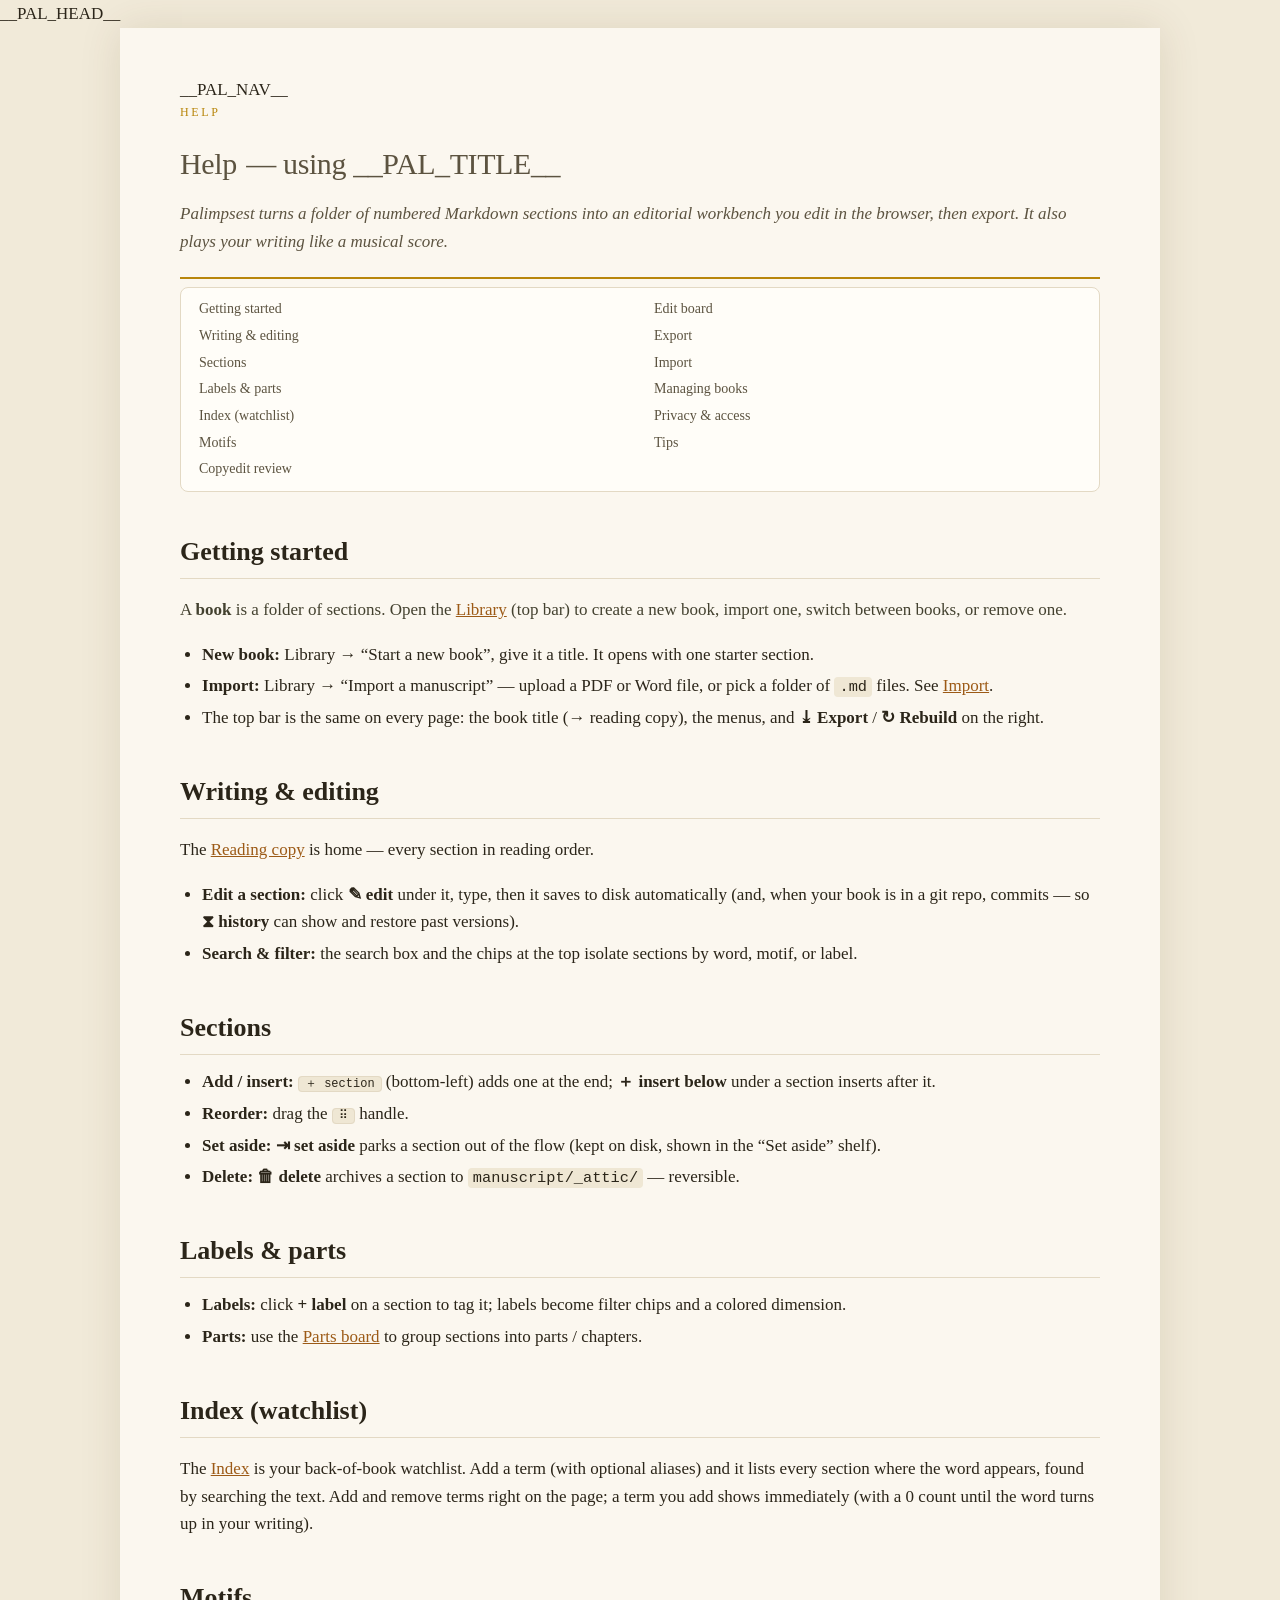
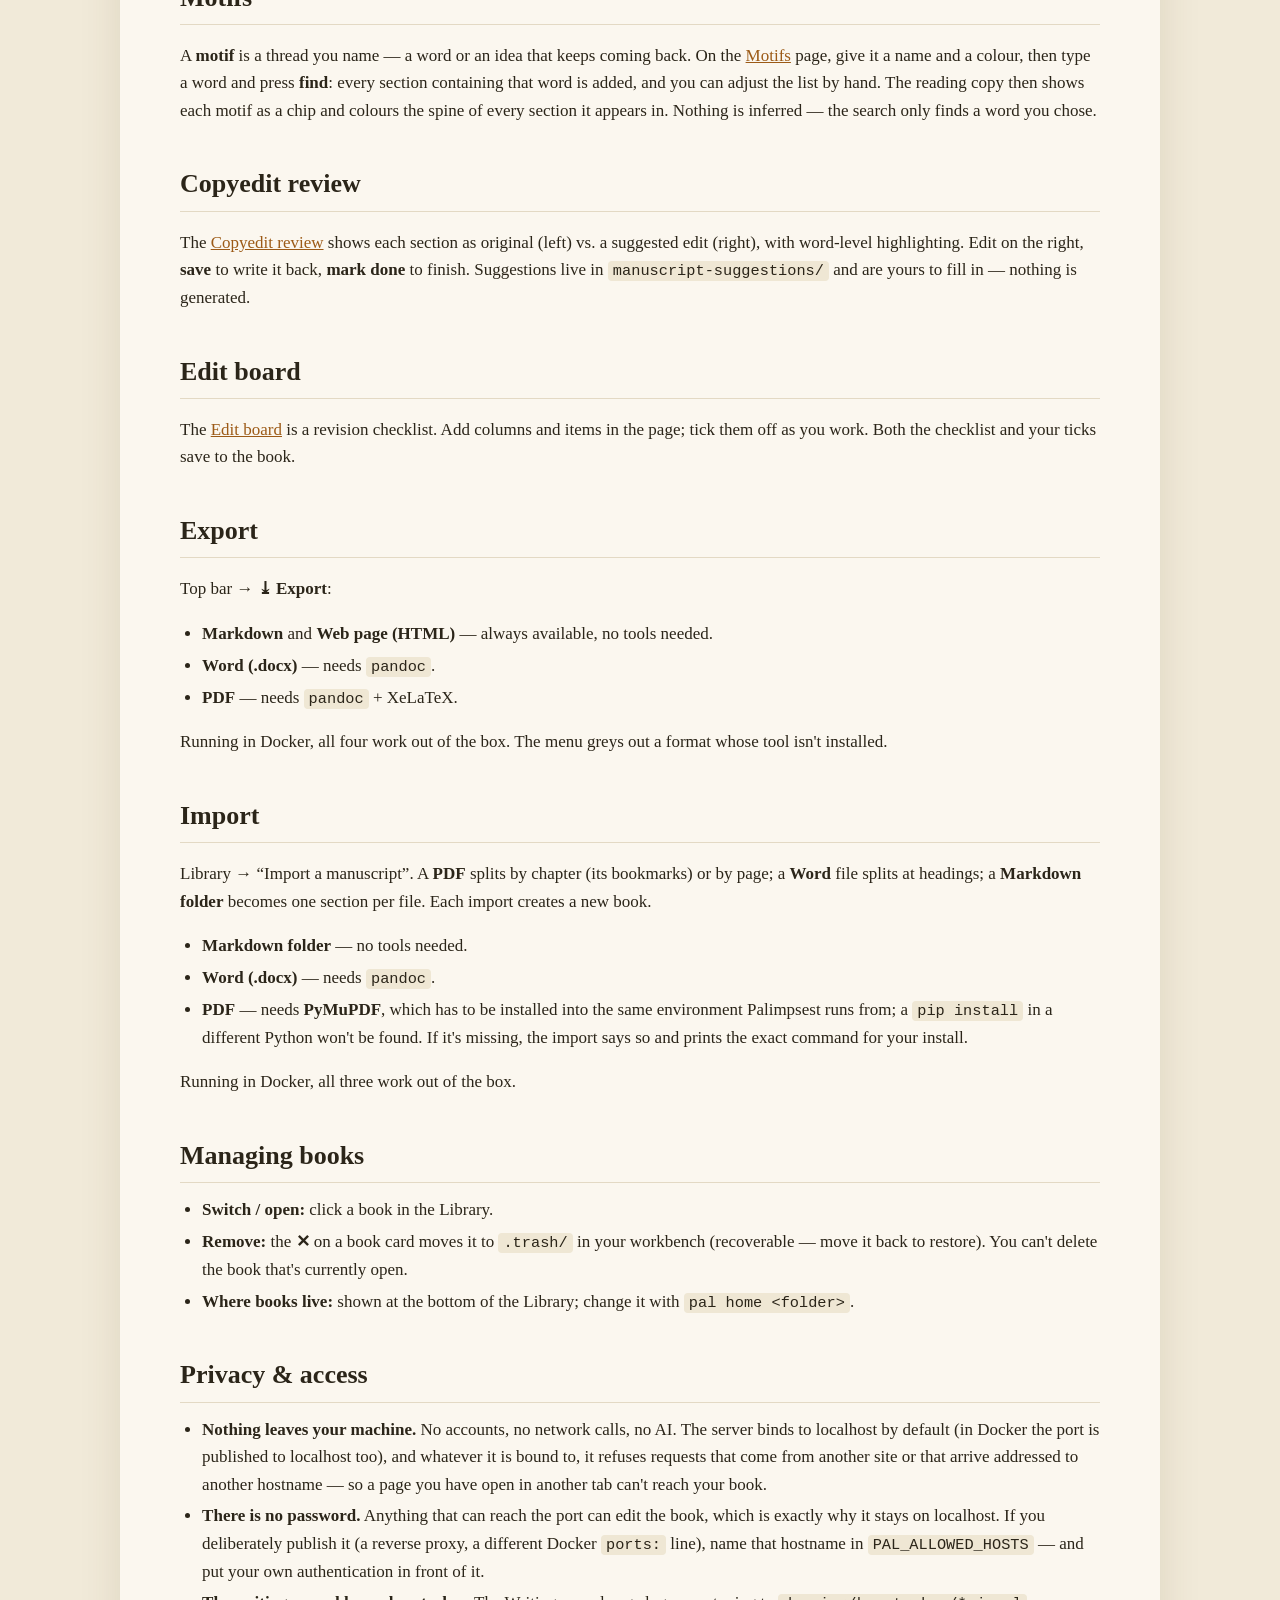
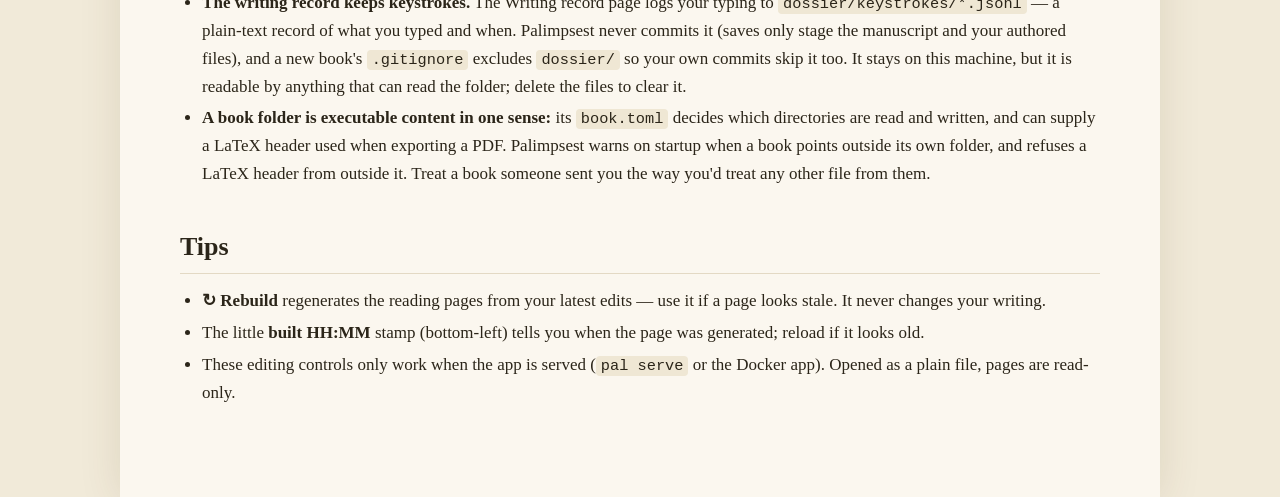
<file: palimpsest/engine/assets/help.html>
__PAL_HEAD__
<title>__PAL_TITLE__ — Help</title>
<link rel="stylesheet" href="style.css">
<style>
.help h2{margin-top:1.5em}
.help h3{margin:1.2em 0 .2em}
.help ul{margin:.3em 0 .8em;padding-left:1.3em}
.help li{margin:.25em 0}
.help .kbd{background:var(--code-bg);border:1px solid var(--line);border-radius:4px;padding:0 6px;font:12px ui-monospace,Menlo,monospace}
.help .tocbox{background:var(--card);border:1px solid var(--line);border-radius:8px;padding:8px 18px;margin:8px 0 4px;
  columns:2;column-gap:28px;font-size:14px}
.help .tocbox a{display:block;padding:2px 0;color:var(--soft);text-decoration:none}
.help .tocbox a:hover{color:var(--gold)}
@media(max-width:600px){.help .tocbox{columns:1}}
</style></head><body><div class="wrap">
__PAL_NAV__
<header><div class="kicker">Help</div>
<h1>Help <span>— using __PAL_TITLE__</span></h1>
<p class="sub">Palimpsest turns a folder of numbered Markdown sections into an editorial workbench you
edit in the browser, then export. It also plays your writing like a musical score.</p></header>

<div class="help">
<div class="tocbox">
  <a href="#start">Getting started</a>
  <a href="#write">Writing &amp; editing</a>
  <a href="#sections">Sections</a>
  <a href="#labels">Labels &amp; parts</a>
  <a href="#index">Index (watchlist)</a>
  <a href="#motifs">Motifs</a>
  <a href="#copyedit">Copyedit review</a>
  <a href="#board">Edit board</a>
  <a href="#export">Export</a>
  <a href="#import">Import</a>
  <a href="#books">Managing books</a>
  <a href="#privacy">Privacy &amp; access</a>
  <a href="#tips">Tips</a>
</div>

<h2 id="start">Getting started</h2>
<p class="lead">A <b>book</b> is a folder of sections. Open the <a href="library.html">Library</a> (top bar) to
create a new book, import one, switch between books, or remove one.</p>
<ul>
  <li><b>New book:</b> Library → “Start a new book”, give it a title. It opens with one starter section.</li>
  <li><b>Import:</b> Library → “Import a manuscript” — upload a PDF or Word file, or pick a folder of
      <code>.md</code> files. See <a href="#import">Import</a>.</li>
  <li>The top bar is the same on every page: the book title (→ reading copy), the menus, and
      <b>⤓ Export</b> / <b>↻ Rebuild</b> on the right.</li>
</ul>

<h2 id="write">Writing &amp; editing</h2>
<p>The <a href="reading-copy.html">Reading copy</a> is home — every section in reading order.</p>
<ul>
  <li><b>Edit a section:</b> click <b>✎ edit</b> under it, type, then it saves to disk automatically
      (and, when your book is in a git repo, commits — so <b>⧗ history</b> can show and restore past versions).</li>
  <li><b>Search &amp; filter:</b> the search box and the chips at the top isolate sections by word, motif, or label.</li>
</ul>

<h2 id="sections">Sections</h2>
<ul>
  <li><b>Add / insert:</b> <span class="kbd">＋ section</span> (bottom-left) adds one at the end;
      <b>＋ insert below</b> under a section inserts after it.</li>
  <li><b>Reorder:</b> drag the <span class="kbd">⠿</span> handle.</li>
  <li><b>Set aside:</b> <b>⇥ set aside</b> parks a section out of the flow (kept on disk, shown in the “Set aside” shelf).</li>
  <li><b>Delete:</b> <b>🗑 delete</b> archives a section to <code>manuscript/_attic/</code> — reversible.</li>
</ul>

<h2 id="labels">Labels &amp; parts</h2>
<ul>
  <li><b>Labels:</b> click <b>+ label</b> on a section to tag it; labels become filter chips and a colored dimension.</li>
  <li><b>Parts:</b> use the <a href="parts-board.html">Parts board</a> to group sections into parts / chapters.</li>
</ul>

<h2 id="index">Index (watchlist)</h2>
<p>The <a href="index-terms.html">Index</a> is your back-of-book watchlist. Add a term (with optional aliases)
and it lists every section where the word appears, found by searching the text. Add and remove terms right on
the page; a term you add shows immediately (with a 0 count until the word turns up in your writing).</p>

<h2 id="motifs">Motifs</h2>
<p>A <b>motif</b> is a thread you name — a word or an idea that keeps coming back. On the
<a href="motifs.html">Motifs</a> page, give it a name and a colour, then type a word and press
<b>find</b>: every section containing that word is added, and you can adjust the list by
hand. The reading copy then shows each motif as a chip and colours the spine of every section it
appears in. Nothing is inferred — the search only finds a word you chose.</p>

<h2 id="copyedit">Copyedit review</h2>
<p>The <a href="copyedit-review.html">Copyedit review</a> shows each section as original (left) vs. a suggested
edit (right), with word-level highlighting. Edit on the right, <b>save</b> to write it back, <b>mark done</b> to
finish. Suggestions live in <code>manuscript-suggestions/</code> and are yours to fill in — nothing is generated.</p>

<h2 id="board">Edit board</h2>
<p>The <a href="edit-board.html">Edit board</a> is a revision checklist. Add columns and items in the page; tick
them off as you work. Both the checklist and your ticks save to the book.</p>

<h2 id="export">Export</h2>
<p>Top bar → <b>⤓ Export</b>:</p>
<ul>
  <li><b>Markdown</b> and <b>Web page (HTML)</b> — always available, no tools needed.</li>
  <li><b>Word (.docx)</b> — needs <code>pandoc</code>.</li>
  <li><b>PDF</b> — needs <code>pandoc</code> + XeLaTeX.</li>
</ul>
<p>Running in Docker, all four work out of the box. The menu greys out a format whose tool isn't installed.</p>

<h2 id="import">Import</h2>
<p>Library → “Import a manuscript”. A <b>PDF</b> splits by chapter (its bookmarks) or by page; a <b>Word</b> file
splits at headings; a <b>Markdown folder</b> becomes one section per file. Each import creates a new book.</p>
<ul>
  <li><b>Markdown folder</b> — no tools needed.</li>
  <li><b>Word (.docx)</b> — needs <code>pandoc</code>.</li>
  <li><b>PDF</b> — needs <b>PyMuPDF</b>, which has to be installed into the same environment Palimpsest
      runs from; a <code>pip install</code> in a different Python won't be found. If it's missing, the import
      says so and prints the exact command for your install.</li>
</ul>
<p>Running in Docker, all three work out of the box.</p>

<h2 id="books">Managing books</h2>
<ul>
  <li><b>Switch / open:</b> click a book in the Library.</li>
  <li><b>Remove:</b> the <b>✕</b> on a book card moves it to <code>.trash/</code> in your workbench (recoverable —
      move it back to restore). You can't delete the book that's currently open.</li>
  <li><b>Where books live:</b> shown at the bottom of the Library; change it with <code>pal home &lt;folder&gt;</code>.</li>
</ul>

<h2 id="privacy">Privacy &amp; access</h2>
<ul>
  <li><b>Nothing leaves your machine.</b> No accounts, no network calls, no AI. The server binds to
      localhost by default (in Docker the port is published to localhost too), and whatever it is bound to,
      it refuses requests that come from another site or that arrive addressed to another hostname — so a
      page you have open in another tab can't reach your book.</li>
  <li><b>There is no password.</b> Anything that can reach the port can edit the book, which is exactly
      why it stays on localhost. If you deliberately publish it (a reverse proxy, a different Docker
      <code>ports:</code> line), name that hostname in <code>PAL_ALLOWED_HOSTS</code> — and put your own
      authentication in front of it.</li>
  <li><b>The writing record keeps keystrokes.</b> The Writing record page logs your typing to
      <code>dossier/keystrokes/*.jsonl</code> — a plain-text record of what you typed and when. Palimpsest
      never commits it (saves only stage the manuscript and your authored files), and a new book's
      <code>.gitignore</code> excludes <code>dossier/</code> so your own commits skip it too. It stays on this
      machine, but it is readable by anything that can read the folder; delete the files to clear it.</li>
  <li><b>A book folder is executable content in one sense:</b> its <code>book.toml</code> decides which
      directories are read and written, and can supply a LaTeX header used when exporting a PDF. Palimpsest
      warns on startup when a book points outside its own folder, and refuses a LaTeX header from outside it.
      Treat a book someone sent you the way you'd treat any other file from them.</li>
</ul>

<h2 id="tips">Tips</h2>
<ul>
  <li><b>↻ Rebuild</b> regenerates the reading pages from your latest edits — use it if a page looks stale. It
      never changes your writing.</li>
  <li>The little <b>built HH:MM</b> stamp (bottom-left) tells you when the page was generated; reload if it looks old.</li>
  <li>These editing controls only work when the app is served (<code>pal serve</code> or the Docker app). Opened as a
      plain file, pages are read-only.</li>
</ul>
</div>
</div>
<script src="pal.js"></script>
</body></html>
</file>
<file: palimpsest/engine/assets/style.css>
/* ============================================================ THEME TOKENS
   Two looks ship: "paper" (the original) and "vapor" (dark vaporwave). The
   theme is one attribute on <html> — nav.page_head() writes data-theme, pal.js
   flips it — so switching costs no rebuild and no redraw.

   :root holds the PAPER values, which makes paper the CSS fallback: anything
   that escapes theming, and anything printed, still gets a sane colour.
   :root[data-theme="vapor"] overrides.

   Radius and spacing are deliberately NOT tokenised — both themes want the
   same 8px/20px geometry, so tokens there would touch ~120 declarations for no
   visual payoff. Please don't "finish the job".                            */
:root{
  /* — grounds and surfaces, back to front — */
  --bg:#f1ead9;              /* the page behind the sheet */
  --paper:#fbf7ef;           /* the sheet itself (.wrap) */
  --bg2:#efe9da;             /* secondary ground: columns, shelves, bars */
  --sunk:#fbf7ec;            /* inset wells, <details>, code */
  --card:#fffdf8;            /* raised cards, menus, pills */
  --bar:#f6f0e1f2;           /* sticky top bar (translucent) */
  --field:#fff;              /* inputs and button faces */
  --hilite:#faf4e2;          /* active / selected fill */
  --invert-bg:#2b2519;       /* inverted chrome: tooltips, toolbars */
  --invert-ink:#f6f0e1;      /* text on inverted chrome */
  /* — text, most to least prominent — */
  --ink:#2b2519;             /* headings, primary text */
  --ink2:#3a3320;            /* running prose (the manuscript body) */
  --ink3:#43412f;            /* leads, card prose */
  --soft:#5c5340;            /* secondary text */
  --faint:#9c8f76;           /* captions, axis labels */
  --on-accent:#fff;          /* text sitting on a --gold fill */
  /* — accents — */
  --gold:#b8860b;            /* primary accent, brand, rules */
  --accent-hi:#a3760a;       /* accent hover */
  --accent2:#1f8a70;         /* second accent (cyan in vapor) */
  --red:#c0392b;             /* alarm, h3, caret */
  --ok:#1f8a70;              /* insertion / agreement */
  --warn:#a04000;            /* flag / attention */
  --link:#9c5a16;            /* body links */
  /* — lines and depth — */
  --line:#e3d9c4;
  --shadow:0 0 40px rgba(80,60,20,.12);
  --shadow-pop:0 4px 16px rgba(80,60,20,.18);
  --glow:none;                                    /* display-text glow */
  --iris:linear-gradient(90deg,#b8860b,#b8860b);  /* flat in paper */
  --tracking-display:-.01em;
  /* — decorative art strength (0 = off) — */
  --wash:0;                  /* page watermark, diagram pages */
  --wash-prose:0;            /* page watermark, reading surfaces */
  --art-op:.06;              /* the music screen's showpiece */
  --dot-op:0;                /* interpuncts between display letters */
  /* — small distinct surfaces (own tokens so paper parity holds exactly) — */
  --hover:#f4eedd;           /* menu/button hover wash */
  --code-bg:#efe7d4;         /* inline <code> */
  --note-bg:#f4eeddaa;       /* .note tint (translucent) */
  --quote-bg:#f4eedd88;      /* blockquote tint (translucent) */
  --mark-bg:#ffe9a8;         /* search-hit highlight (<mark>) */
}
:root[data-theme="vapor"]{
  /* Neon lives in the CHROME. Running prose stays --ink2 on --paper, a
     low-chroma dark ground at ~13:1, with no gradient and no glow behind it —
     this is a workbench you edit 9,000 words in, not a poster.             */
  --bg:#0b0722; --paper:#151033; --bg2:#191243; --sunk:#120d31; --card:#1b1442;
  --bar:#100b2ee6; --field:#221a52; --hilite:#2b1d5e;
  --invert-bg:#2a1f66; --invert-ink:#f2eeff;
  --ink:#eae6ff; --ink2:#e6e2ff; --ink3:#cfc8ff; --soft:#a89fd4; --faint:#8b81c4;
  --on-accent:#0b0722;
  --gold:#ff4fd8; --accent-hi:#ff7ae6; --accent2:#4ff0ff; --red:#ff5c8a;
  --ok:#3ce8b4; --warn:#ffb347; --link:#6ff2ff;
  --line:#3a2f6e;
  --shadow:0 0 0 1px #ff4fd833, 0 0 60px #6d28d955;
  --shadow-pop:0 8px 28px #05001fcc;
  --glow:0 0 12px #ff4fd866;
  --iris:linear-gradient(100deg,#ff4fd8,#a855f7,#4ff0ff);
  --tracking-display:.05em;
  --wash:.30; --wash-prose:.13; --art-op:.55; --dot-op:.55;
  --hover:#241a58; --code-bg:#241a58; --note-bg:#191243cc; --quote-bg:#19124399;
  --mark-bg:#6b1f57;
  /* Not cosmetic: without this the ~15 native selects on the writing-record
     page, every scrollbar and every range/checkbox render LIGHT on a dark
     page. Nothing else fixes those — they are UA-drawn.                    */
  color-scheme:dark;
}
*{box-sizing:border-box}
body{margin:0;background:var(--bg);color:var(--ink);
  font:17px/1.62 Georgia,"Iowan Old Style",serif}
.wrap{max-width:1040px;margin:0 auto;background:var(--paper);
  padding:48px 60px 80px;box-shadow:var(--shadow);min-height:100vh}
header{border-bottom:2px solid var(--gold);padding-bottom:22px;margin-bottom:8px}
.kicker{letter-spacing:.22em;text-transform:uppercase;font-size:12px;color:var(--gold)}
h1{font-size:40px;margin:.15em 0 .1em;font-weight:600;letter-spacing:-.01em}
h1 span{color:var(--soft);font-weight:400;font-size:30px}
.sub{color:var(--soft);font-style:italic;margin:.4em 0 0}
h2{font-size:26px;margin:1.7em 0 .5em;color:var(--ink);border-bottom:1px solid var(--line);padding-bottom:.2em}
h3{font-size:18px;margin:1.3em 0 .3em;color:var(--red)}
.lead{font-size:17px;color:var(--ink3)}
.note{font-size:14.5px;color:var(--soft);background:var(--note-bg);border-left:3px solid var(--gold);padding:10px 16px;border-radius:0 6px 6px 0}
svg{display:block;width:100%;height:auto;margin:18px 0;border:1px solid var(--line);border-radius:8px;background:var(--paper)}
/* shared sticky top bar (nav.py topbar_html) — same on every page */
.topbar{position:sticky;top:0;z-index:40;display:flex;flex-wrap:wrap;align-items:center;gap:6px 12px;
  margin:0 -60px 20px;padding:9px 60px;background:var(--bar);backdrop-filter:blur(6px);
  border-bottom:1px solid var(--line)}
.topbar .brand{font:600 18px Georgia,serif;color:var(--ink);text-decoration:none;white-space:nowrap;margin-right:2px}
.topbar .brand:hover{color:var(--gold)}
.topbar nav.toc{margin:0;flex:1 1 auto}
.topbar .topacts{display:flex;align-items:center;gap:8px;margin-left:8px}
/* the theme toggle takes the right-hand slot whether or not the server actions
   (Export / Rebuild) are present — they are hidden on file:// */
.paltheme{margin-left:auto;background:transparent;color:var(--gold);display:inline-flex;
  align-items:center;gap:6px}
.paltheme:hover{background:var(--hilite)}
.paltheme .tg{font-size:14px;line-height:1}
.paltheme .tl{font-variant:small-caps;letter-spacing:.06em}
.palbtn{font:13px Georgia,serif;border:1px solid var(--gold);background:var(--gold);color:var(--on-accent);
  border-radius:20px;padding:5px 14px;cursor:pointer;white-space:nowrap}
.palbtn:hover{background:var(--accent-hi);border-color:var(--accent-hi)}
.palbtn[data-pal="rebuild"]{background:transparent;color:var(--gold)}
.palbtn[data-pal="rebuild"]:hover{background:var(--hover)}
.palbtn:disabled{opacity:.45;cursor:not-allowed;background:transparent;color:var(--soft);border-color:var(--line)}
.palexport{position:relative}
.palbtn[data-pal="export-menu"]{display:inline-flex;align-items:center;gap:6px}
.palbtn .caret{font-size:11px;transition:transform .15s}
.palbtn[aria-expanded="true"] .caret{transform:rotate(180deg)}
.palmenu{position:absolute;right:0;top:calc(100% + 6px);z-index:60;background:var(--card);
  border:1px solid var(--line);border-radius:10px;box-shadow:var(--shadow-pop);
  padding:5px;min-width:170px;display:flex;flex-direction:column;gap:2px}
.palmenu[hidden]{display:none}
.palitem{font:13.5px Georgia,serif;text-align:left;background:none;border:0;border-radius:7px;
  padding:7px 12px;cursor:pointer;color:var(--ink)}
.palitem:hover{background:var(--hover);color:var(--gold)}
.palitem:disabled{opacity:.4;cursor:not-allowed;color:var(--soft)}
.palitem:disabled:hover{background:none}
.palmsg{font-size:12.5px;color:var(--soft);font-style:italic;max-width:220px;overflow:hidden;text-overflow:ellipsis;white-space:nowrap}
@media(max-width:760px){.topbar{margin:0 -20px 16px;padding:8px 20px}.topbar .topacts{margin-left:0}}
nav.toc{display:flex;flex-wrap:wrap;gap:8px;margin:22px 0 8px;align-items:center}
/* top-level links + dropdown buttons share one pill look */
nav.toc .navlink,nav.toc .navdrop-btn{font:13.5px Georgia,serif;text-decoration:none;color:var(--soft);
  border:1px solid var(--line);padding:5px 12px;border-radius:20px;background:var(--card);
  cursor:pointer;display:inline-flex;align-items:center;gap:5px}
nav.toc .navlink:hover,nav.toc .navdrop-btn:hover{border-color:var(--gold);color:var(--gold)}
nav.toc .navlink.here,nav.toc .navdrop-btn.here{border-color:var(--gold);color:var(--gold);font-weight:bold;background:var(--field)}
nav.toc .caret{font-size:10px;transition:transform .15s}
nav.toc [aria-expanded="true"] .caret{transform:rotate(180deg)}
.navdrop{position:relative;display:inline-flex}
.navdrop-menu{position:absolute;left:0;top:calc(100% + 6px);z-index:60;background:var(--card);
  border:1px solid var(--line);border-radius:10px;box-shadow:var(--shadow-pop);
  padding:5px;min-width:180px;display:flex;flex-direction:column;gap:1px}
.navdrop-menu[hidden]{display:none}
.navdrop-menu a.navitem{font:13.5px Georgia,serif;text-decoration:none;color:var(--ink);
  border:0;background:none;border-radius:7px;padding:7px 12px;white-space:nowrap;display:block}
.navdrop-menu a.navitem:hover{background:var(--hover);color:var(--gold)}
.navdrop-menu a.navitem.here{color:var(--gold);font-weight:bold}
table{border-collapse:collapse;width:100%;margin:14px 0;font-size:14.5px}
th,td{text-align:left;padding:7px 12px;border-bottom:1px solid var(--line);vertical-align:top}
th{color:var(--soft);font-variant:small-caps;letter-spacing:.04em;border-bottom:2px solid var(--gold)}
footer{margin-top:48px;padding-top:16px;border-top:1px solid var(--line);
  font-size:12.5px;color:var(--soft)}
blockquote{border-left:3px solid var(--gold);margin:1em 0;padding:.3em 18px;color:var(--soft);font-style:italic;background:var(--quote-bg)}
code{background:var(--code-bg);padding:1px 5px;border-radius:4px;font-size:.9em}
a{color:var(--link)}
.lchip{font-size:11px;border:1px solid;border-radius:12px;padding:1px 8px;margin-left:4px;
  display:inline-block;font-style:italic}

/* ---- the page watermark ----------------------------------------------------
   Delivered as CSS, not markup, so it reaches all 16 surfaces (including the
   three hand-written static pages and copyedit) with no HTML changes at all.
   Three deliberate choices:
     · isolation:isolate + z-index:-1, NOT position:relative on .wrap's children —
       that would break .topbar's position:sticky.
     · no-repeat, anchored near the top, never background-attachment:fixed. The
       art sits behind the header and the first screen and then stops, so on a
       238-section reading copy it cannot end up behind paragraph 400. This is
       the readability guard, not the opacity.
     · mix-blend-mode:screen can only lighten, never darken, so it cannot muddy
       text; and suppression is one token (--wash:0 in paper and in print).
   The '#' in the data-URI is percent-encoded — unencoded it truncates the URL at
   the fragment and you get no image and no error. */
.wrap{position:relative;isolation:isolate}
.wrap::before{content:"";position:absolute;inset:0;z-index:-1;pointer-events:none;
  background:url("data:image/svg+xml,<svg xmlns='http://www.w3.org/2000/svg' viewBox='0 0 1000 420' fill='none'> <defs><linearGradient id='i' x1='0' y1='0' x2='1' y2='1'> <stop offset='0' stop-color='%23ff4fd8'/><stop offset='.5' stop-color='%23a855f7'/> <stop offset='1' stop-color='%234ff0ff'/></linearGradient></defs> <g stroke='url(%23i)' stroke-width='1.2' stroke-linecap='round' stroke-linejoin='round'> <%21-- sun: a disc cut by widening bands --> <circle cx='500' cy='170' r='118'/> <path d='M395 108h210M389 132h222M386 158h228M389 186h222M398 214h204M416 242h168'/> <%21-- horizon grid --> <path d='M60 330h880'/> <path d='M60 420 500 330M180 420 500 330M300 420 500 330M420 420 500 330M500 420v-90M580 420 500 330M700 420 500 330M820 420 500 330M940 420 500 330'/> <path d='M150 420h700M250 396h500M330 376h340M395 360h210'/> <%21-- the bust: 3/4 profile, open contours --> <path d='M470 96q-40 10-46 54-4 30 4 52'/> <path d='M428 202l-16 16q-4 6 4 8l12 3'/> <path d='M428 229q8 6 20 5'/> <path d='M424 246q10 12 30 13'/> <path d='M454 259q22 4 40-6'/> <path d='M470 96q46 4 60 44 14 42 2 78-8 24-38 41'/> <path d='M494 259v34M456 262v31'/> <path d='M441 168q10-5 20 1'/> <path d='M470 116q22-16 44-4M462 106q-16 4-24 16'/> <%21-- shoulders and a fluted column stub --> <path d='M456 293q-52 10-66 44M494 293q54 10 68 44'/> <path d='M386 337h228'/> <path d='M400 420V344M436 420V342M472 420V341M508 420V341M544 420V342M580 420V344'/> <path d='M392 420h216'/> <%21-- palms, flanking --> <path d='M118 420q10-96 26-152'/> <path d='M144 268q-40-6-62 16M144 268q-30-26-30-56M144 268q6-38 34-54M144 268q34-14 62 6M144 268q30 12 40 40'/> <path d='M882 420q-10-96-26-152'/> <path d='M856 268q40-6 62 16M856 268q30-26 30-56M856 268q-6-38-34-54M856 268q-34-14-62 6M856 268q-30 12-40 40'/> </g></svg>") no-repeat center 30px / min(860px,88%) auto;
  opacity:var(--wash);mix-blend-mode:screen}
/* The two surfaces you actually write in get the quieter setting. Keyed off the
   presence of a section block (.sec = reading copy, .ce = copyedit) so no builder
   has to know about it. */
body:has(.sec) .wrap::before,
body:has(.ce) .wrap::before{opacity:var(--wash-prose)}

/* ---- vapor display type ---------------------------------------------------
   The interpunct is a pseudo-element on a wrapper span pal.js added (dotifyLead).
   In paper there is NO ::after rule at all — deliberately, rather than hiding it
   with opacity:0, because an invisible pseudo-element still occupies advance
   width and would silently space out every heading on the quiet theme. */
[data-theme="vapor"] .dt::after{content:"\00B7";color:var(--gold);opacity:var(--dot-op)}
[data-theme="vapor"] .dt.last::after{content:none}   /* no trailing dot per word */
[data-theme="vapor"] h1{letter-spacing:var(--tracking-display);text-shadow:var(--glow)}
[data-theme="vapor"] .topbar .brand{letter-spacing:.04em}
/* the kickers already use '·' as a WORD separator, so they get the signature from
   tracking instead of letter-dotting (which would read R·e·g·i·s·t·e·r· ·S·t·r·i·p) */
[data-theme="vapor"] .kicker{letter-spacing:.34em}

/* ---- vapor chrome ---------------------------------------------------------
   Where the look actually lives. All of it is confined to frame and furniture —
   headers, rules, chips, spines, the bar — so the manuscript body underneath
   stays plain light-on-dark with no gradient and no glow behind it. */
[data-theme="vapor"] body{
  /* a faint horizon grid over the whole page, fixed so it reads as a ground the
     content floats on rather than something that scrolls with the text */
  background-image:
    repeating-linear-gradient(to right, #ff4fd80c 0 1px, transparent 1px 64px),
    repeating-linear-gradient(to bottom, #4ff0ff0a 0 1px, transparent 1px 64px);
  background-attachment:fixed;
}
/* the header rule becomes the iridescent band */
[data-theme="vapor"] header{border-bottom:0;padding-bottom:18px;position:relative}
[data-theme="vapor"] header::after{content:"";position:absolute;left:0;right:0;bottom:0;height:3px;
  background:var(--iris);border-radius:2px;box-shadow:0 0 14px #ff4fd855}
/* a sun sitting behind the page title: disc + scan bands, drawn in pure CSS */
[data-theme="vapor"] header::before{content:"";position:absolute;right:2%;top:-14px;
  width:190px;height:190px;border-radius:50%;pointer-events:none;z-index:0;
  background:
    repeating-linear-gradient(to bottom, transparent 0 12px, #0b072266 12px 15px,
      transparent 15px 26px, #0b072288 26px 31px, transparent 31px 46px, #0b0722aa 46px 54px),
    linear-gradient(180deg,#ff4fd8,#a855f7 55%,#4ff0ff);
  opacity:.30;filter:blur(.3px)}
[data-theme="vapor"] header>*{position:relative;z-index:1}
[data-theme="vapor"] h2{border-bottom:0;box-shadow:0 2px 0 -1px var(--gold);text-shadow:var(--glow)}
[data-theme="vapor"] .kicker{text-shadow:0 0 10px #ff4fd877}
[data-theme="vapor"] .topbar{border-bottom:0;box-shadow:0 1px 0 0 #ff4fd855, 0 6px 24px -12px #4ff0ff66}
[data-theme="vapor"] .palbtn{background:var(--iris);border-color:transparent;color:#0b0722;font-weight:600}
[data-theme="vapor"] .palbtn[data-pal="rebuild"],[data-theme="vapor"] .paltheme{
  background:transparent;color:var(--gold);border-color:var(--gold)}
[data-theme="vapor"] nav.toc .navlink.here,[data-theme="vapor"] nav.toc .navdrop-btn.here{
  box-shadow:0 0 12px -2px var(--gold)}
/* a section's coloured spine gets a glow; the prose inside is untouched */
[data-theme="vapor"] .sec{box-shadow:-3px 0 14px -6px var(--gold)}
[data-theme="vapor"] .wrap{border-left:1px solid #ff4fd822;border-right:1px solid #4ff0ff1c}
/* editable surfaces: an invisible caret makes the app unusable, and the default
   selection is unreadable on this ground */
[data-theme="vapor"] .body,[data-theme="vapor"] textarea,[data-theme="vapor"] input,
[data-theme="vapor"] [contenteditable]{caret-color:var(--gold)}
[data-theme="vapor"] ::selection{background:#ff4fd855;color:#fff}
[data-theme="vapor"] ::placeholder{color:var(--faint);opacity:1}

/* "built HH:MM" badge (nav.build_stamp) — a stale tab should be obvious */
.buildstamp{position:fixed;bottom:6px;left:8px;z-index:99999;font:11px/1 ui-monospace,Menlo,monospace;
  color:var(--faint);background:var(--bar);border:1px solid var(--line);border-radius:6px;
  padding:3px 7px;pointer-events:none;user-select:none}
@media(max-width:760px){.wrap{padding:28px 20px}h1{font-size:30px}}

/* print / PDF: black-and-white friendly — drop chrome, render colored chips as outlined
   black-on-white so nothing depends on colour on a mono printer */
@media print{
  /* Print is its own theme and must not depend on which look you were reading in:
     forcing the tokens here makes both themes print identically, and keeps the
     exports (which never see this stylesheet) honest. */
  :root, :root[data-theme="vapor"]{
    --bg:#fff; --paper:#fff; --bg2:#fff; --sunk:#fff; --card:#fff; --bar:#fff;
    --field:#fff; --hilite:#fff; --invert-bg:#fff; --invert-ink:#000;
    --ink:#000; --ink2:#000; --ink3:#000; --soft:#333; --faint:#555; --on-accent:#000;
    --gold:#000; --accent-hi:#000; --accent2:#000; --red:#000; --ok:#000; --warn:#000;
    --link:#000; --line:#bbb;
    --shadow:none; --shadow-pop:none; --glow:none; --iris:none;
    --note-bg:#fff; --quote-bg:#fff; --code-bg:#fff; --hover:#fff; --mark-bg:#fff;
    --wash:0; --wash-prose:0; --art-op:0; --dot-op:0;
    --tracking-display:-.01em;
    color-scheme:light;
  }
  .dt::after{content:none}          /* not opacity:0 — that keeps the advance width */
  .paltheme,.wrap::before{display:none !important}
  /* the vapor chrome is decoration: none of it should reach paper */
  [data-theme="vapor"] body{background-image:none}
  [data-theme="vapor"] header::before,[data-theme="vapor"] header::after{display:none}
  [data-theme="vapor"] header{border-bottom:2px solid #000;padding-bottom:22px}
  [data-theme="vapor"] h2{box-shadow:none;border-bottom:1px solid #bbb;text-shadow:none}
  [data-theme="vapor"] .kicker{text-shadow:none}
  [data-theme="vapor"] .sec,[data-theme="vapor"] .wrap,[data-theme="vapor"] .topbar{
    box-shadow:none;border-left-color:#bbb;border-right-color:#bbb}
  .nh{fill:#000}
  #scoreart .art-bust,#scoreart .art-palm,#scoreart .art-sun{display:none}
  body{background:#fff;color:#000}
  .wrap{max-width:none;box-shadow:none;padding:0 8px;min-height:0}
  /* hide the interactive chrome */
  .topbar,nav.toc,.buildstamp,.filterbar,.idxctl,.idxhelp,#bstatus,#modebar,.paltheme,
  #recbar,#secbar,#seltoolbar,.rctl,#voices,.cfg,#drop,.src,.replay .rctl,.filt,.go{display:none !important}
  /* colour → outlined black/white (chips, pills, counts, badges) */
  .mchip,.lchip,.term .tg,.term .ct,.colhd .gn,.shelfct,.partbadge,
  .cebadge,.achip,.lchip{background:#fff !important;color:#000 !important;border:1px solid #999 !important;box-shadow:none !important}
  a,.term .secs a,.row,.tn,.al,.nt{color:#000 !important}
  .row{border:1px solid #bbb !important;border-left:3px solid #000 !important;background:#fff !important}
  h1,h2,.typegrp h2{color:#000 !important;border-bottom-color:#000 !important}
  .term,.typegrp,.row,tr{break-inside:avoid}
}
</file>
